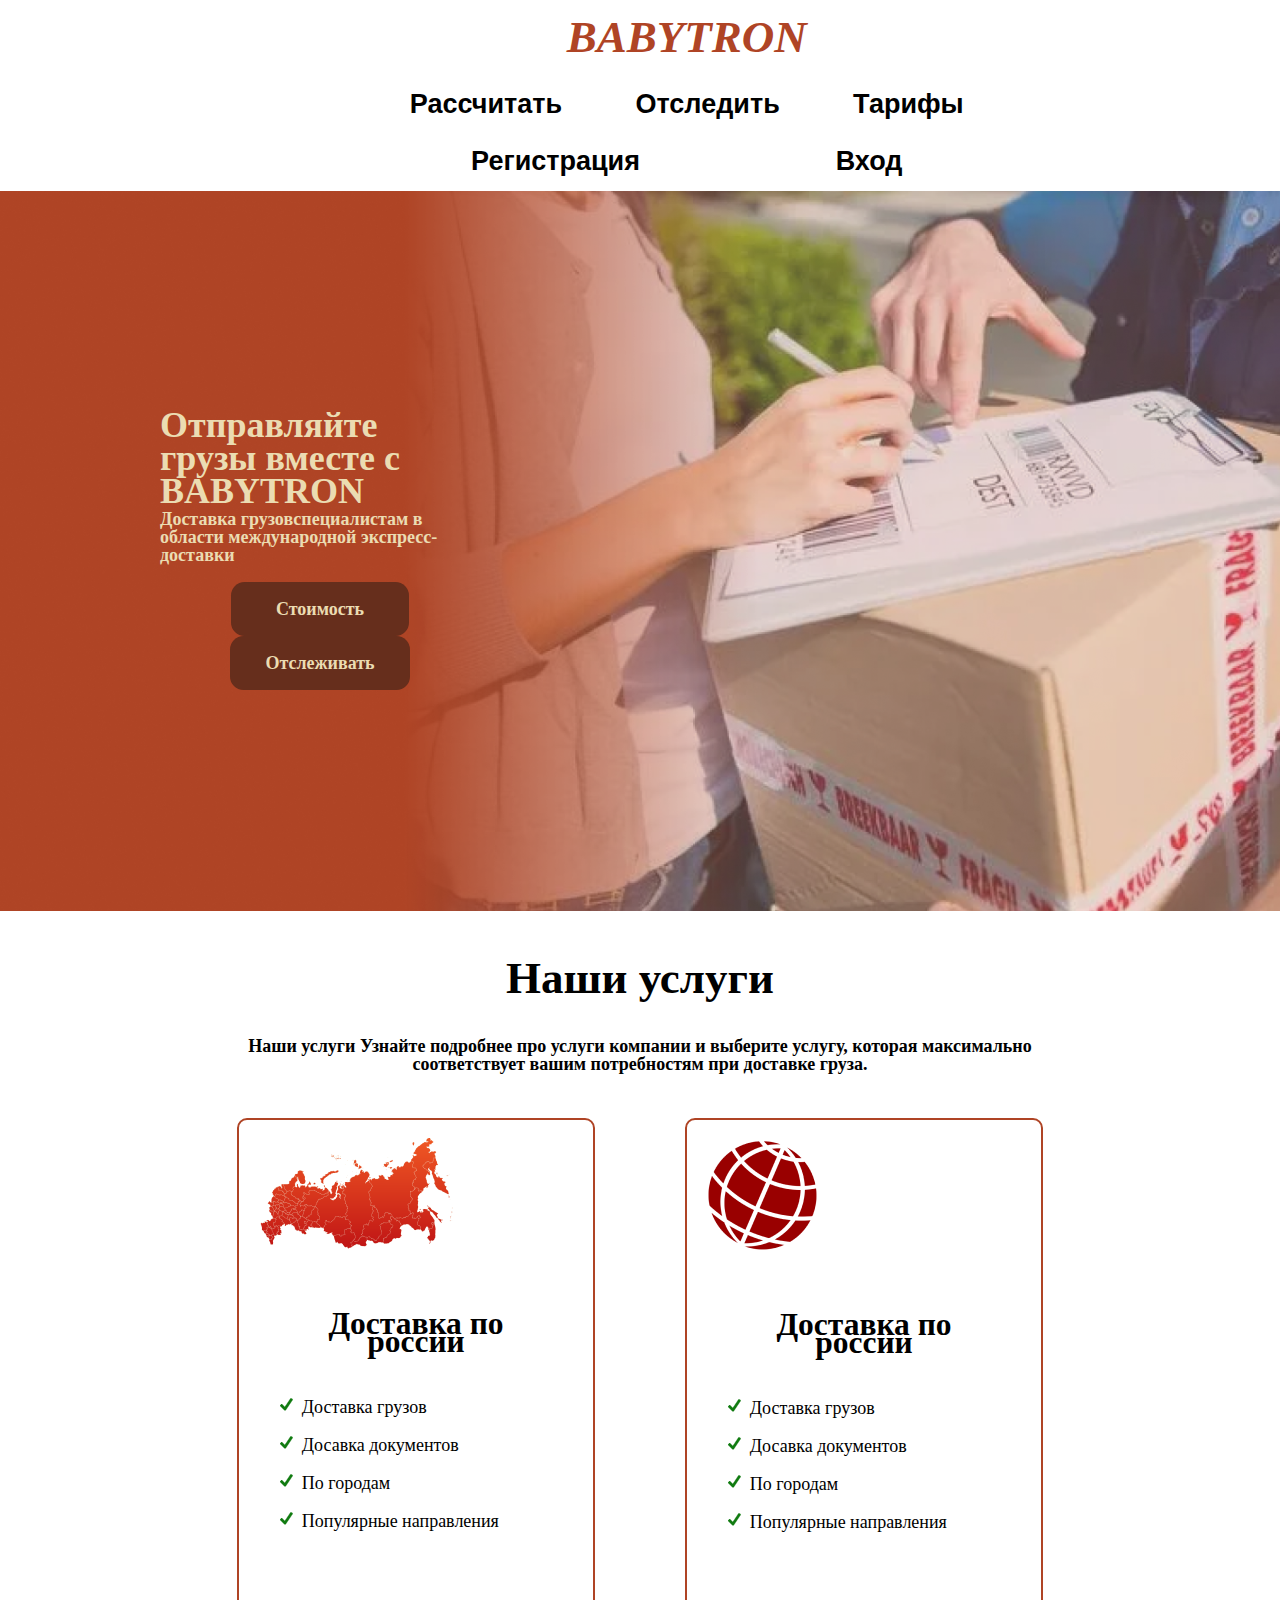
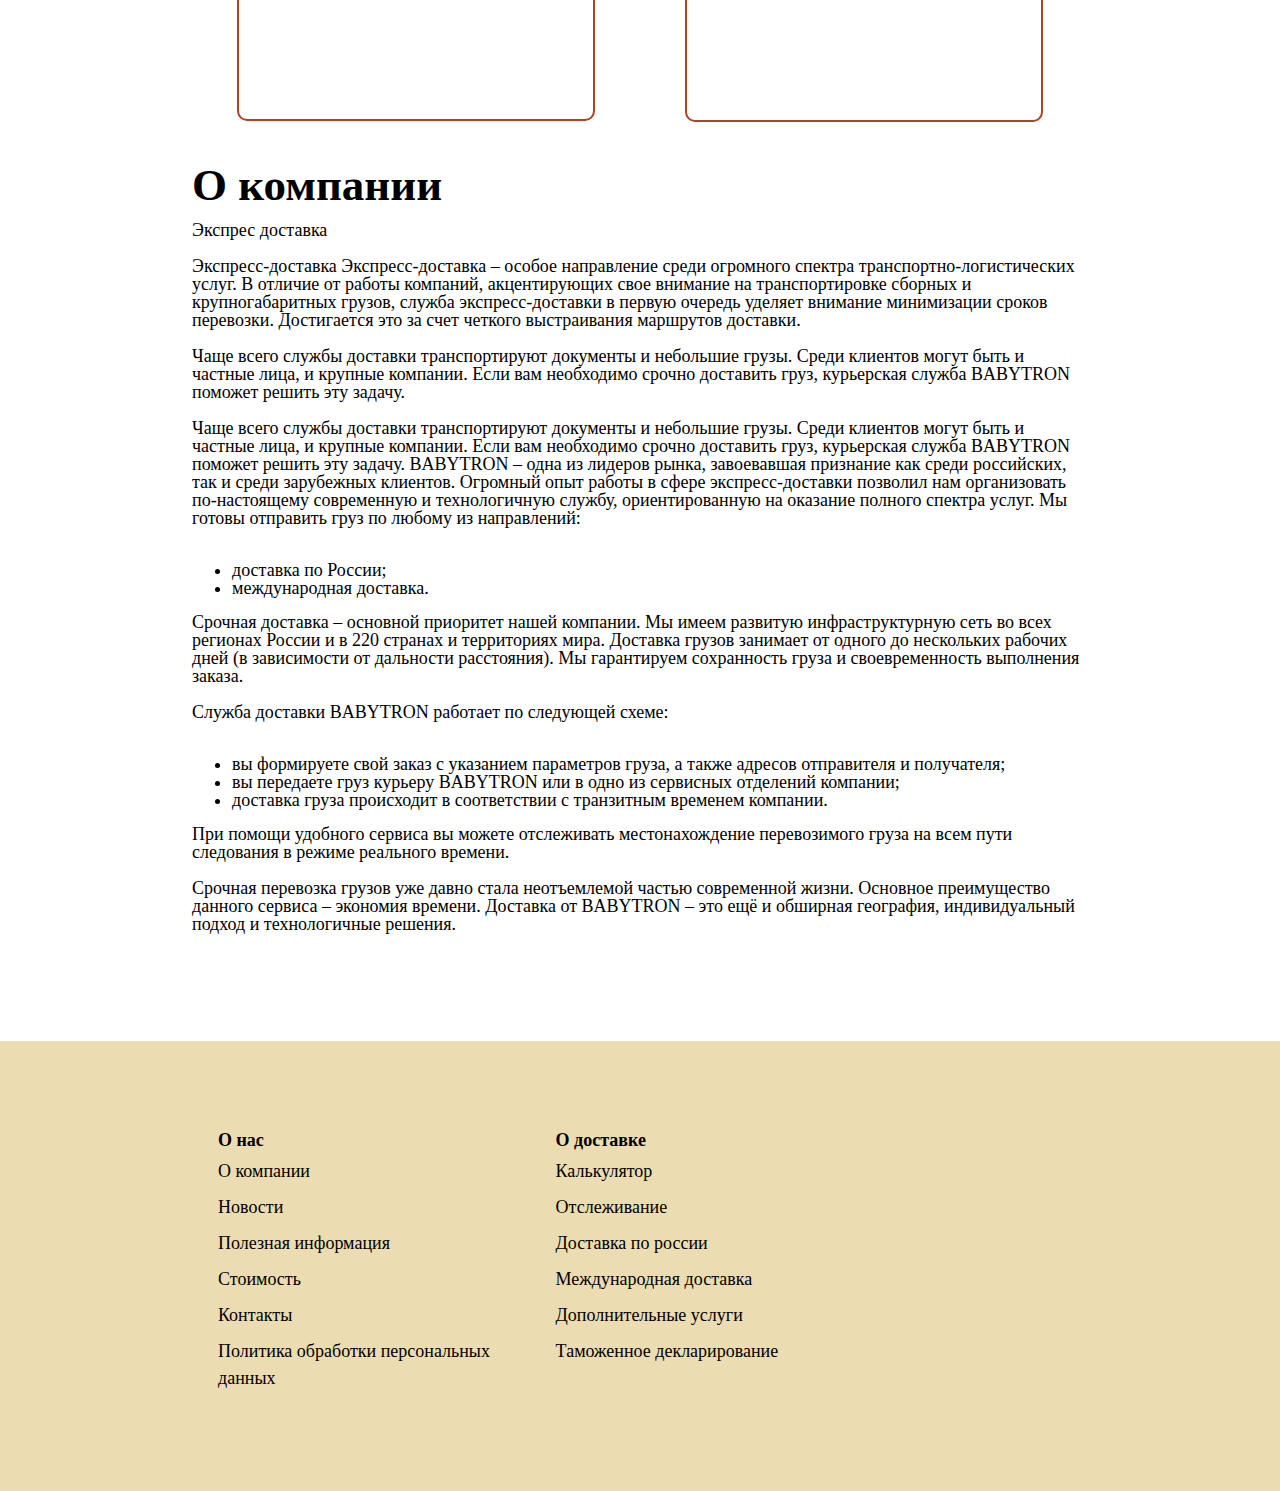
<file: course/html/index.html>
<!DOCTYPE html>
<html lang="en">

<head>
    <meta charset="UTF-8">
    <meta http-equiv="X-UA-Compatible" content="IE=edge">
    <meta name="viewport" content="width=device-width, initial-scale=1.0">
    <link rel="stylesheet" href="../css/style.css">
    <title>BABYTRON</title>
</head>

<body>
    <div class="wrapper">
        <header>
            <div class="hamburger-menu">

                <input id="menu__toggle" type="checkbox" />
                <label class="menu__btn" for="menu__toggle">
                    <span></span>
                </label>

                <ul class="menu__box">
                    <li>
                        <a class="menu__item" href="calculate.html">Рассчитать</a>
                    </li>
                    <li>
                        <a class="menu__item" href="Tracking.html">Отследить</a>
                    </li>
                    <li>
                        <a class="menu__item" href="Rates.php">Тарифы</a>
                    </li>
                    <li>
                        <a class="menu__item" href="enter2.html">Регистрация</a>
                    </li>
                    <li>
                        <a class="menu__item" href="enter1.html">Вход </a>
                    </li>
                </ul>
            </div>
            <div class="navigation">
                <div class="logo">
                    <ul class="nav_list">
                        <li class="nav__item nav__item--current">
                            <a class="nav__link" href="index.html">BABYTRON</a>
                        </li>
                    </ul>
                </div>
                <div class="nav">
                    <ul class="nav__list">
                        <li class="nav__item">
                            <a class="nav__link" href="calculate.html">Рассчитать</a>
                        </li>
                        <li class="nav__item">
                            <a class="nav__link" href="Tracking.html">Отследить</a>
                        </li>
                        <li class="nav__item">
                            <a class="nav__link" href="Rates.php">Тарифы</a>
                        </li>
                        <li class="nav__item">
                            <a class="nav__link" href="enter2.html">Регистрация</a>
                        </li>
                        <li class="nav__item">
                            <a class="nav__link" href="enter1.html">Вход </a>
                        </li>
                    </ul>
                </div>
            </div class="navigation">
        </header>






        <div class="preview">
            <div class="screensaver">
                <div class="section">
                    <div class="text">
                        <span>Отправляйте грузы вместе с BABYTRON</span>
                        <p>Доставка грузовспециалистам в области международной экспресс-доставки</p>
                    </div>
                    <div class="knopka">
                        <div class="transition">
                            <ul class="list">
                                <li class="item">
                                    <a class="nav__l" href="Rates.php">Стоимость</a>
                                </li>
                            </ul>
                        </div>
                        <div class="transition">
                            <ul class="list">
                                <li class="item">
                                    <a class="nav__l" href="calculate.html">Отслеживать</a>
                                </li>
                            </ul>
                        </div>
                    </div>
                </div>
            </div>
        </div>

        <main class="main">
            <div class="wrap_content">
                <div class="title">
                    <h2>Наши услуги</h2>
                    <p>Наши услуги Узнайте подробнее про услуги компании и выберите услугу, которая максимально
                        соответствует вашим потребностям при доставке груза.</p>
                </div>
                <div class="content">
                    <div class="blok">
                        <div class="img"><img src="../img/Karta.png" alt=""></div>
                        <div class="title_blok">
                            <h2>Доставка по россии</h2>
                            <ul>
                                <li>Доставка грузов</li>
                                <li>Досавка документов</li>
                                <li>По городам</li>
                                <li>Популярные направления</li>
                            </ul>
                        </div>
                    </div>
                    <div class="blok">
                        <div class="img"><img src="../img/Globys.png" alt=""></div>
                        <div class="title_blok">
                            <h2>Доставка по россии</h2>
                            <ul>
                                <li>Доставка грузов</li>
                                <li>Досавка документов</li>
                                <li>По городам</li>
                                <li>Популярные направления</li>
                            </ul>
                        </div>
                    </div>
                </div>
                <div class="info">
                    <h2>О компании</h2>
                    <p>Экспрес доставка</p>
                    <p>Экспресс-доставка Экспресс-доставка – особое направление среди огромного спектра
                        транспортно-логистических услуг.
                        В отличие от работы компаний, акцентирующих свое внимание на транспортировке сборных и
                        крупногабаритных грузов, служба экспресс-доставки
                        в первую очередь уделяет внимание минимизации сроков перевозки. Достигается это за счет четкого
                        выстраивания маршрутов доставки. </p>
                    <p>Чаще всего службы доставки транспортируют документы и небольшие грузы. Среди клиентов могут быть
                        и частные лица, и крупные компании.
                        Если вам необходимо срочно доставить груз, курьерская служба BABYTRON поможет решить эту задачу.
                    </p>
                    <p>Чаще всего службы доставки транспортируют документы и небольшие грузы. Среди клиентов могут быть
                        и частные лица, и крупные компании.
                        Если вам необходимо срочно доставить груз, курьерская служба BABYTRON поможет решить эту задачу.
                        BABYTRON – одна из лидеров рынка,
                        завоевавшая признание как среди российских, так и среди зарубежных клиентов. Огромный опыт
                        работы в сфере экспресс-доставки позволил
                        нам организовать по-настоящему современную и технологичную службу, ориентированную на оказание
                        полного спектра услуг.
                        Мы готовы отправить груз по любому из направлений:</p>
                    <ul>
                        <li>доставка по России;</li>
                        <li>международная доставка.</li>
                    </ul>
                    <p>Срочная доставка – основной приоритет нашей компании.
                        Мы имеем развитую инфраструктурную сеть во всех регионах России и в 220 странах и территориях
                        мира.
                        Доставка грузов занимает от одного до нескольких рабочих дней (в зависимости от дальности
                        расстояния).
                        Мы гарантируем сохранность груза и своевременность выполнения заказа.</p>
                    <p>Служба доставки BABYTRON работает по следующей схеме: </p>
                    <ul>
                        <li>вы формируете свой заказ с указанием параметров груза, а также адресов отправителя и
                            получателя;</li>
                        <li>вы передаете груз курьеру BABYTRON или в одно из сервисных отделений компании;</li>
                        <li>доставка груза происходит в соответствии с транзитным временем компании.</li>
                    </ul>
                    <p>При помощи удобного сервиса вы можете отслеживать местонахождение перевозимого груза на всем пути
                        следования в режиме
                        реального времени.</p>
                    <p> Срочная перевозка грузов уже давно стала неотъемлемой частью современной жизни. Основное
                        преимущество данного
                        сервиса – экономия времени. Доставка от BABYTRON – это ещё и обширная география, индивидуальный
                        подход и технологичные решения.</p>
                </div>
            </div>
        </main>



        <footer class="footer">
            <div class="footer_info">
                <div class="footer_info_blok">
                    <h4>О нас</h4>
                    <p>О компании</p>
                    <p>Новости</p>
                    <p>Полезная информация</p>
                    <p>Стоимость</p>
                    <p>Контакты</p>
                    <p>Политика обработки персональных данных</p>
                </div>
                <div class="footer_info_blok">
                    <h4>О доставке</h4>
                    <p>Калькулятор</p>
                    <p>Отслеживание</p>
                    <p>Доставка по россии</p>
                    <p>Международная доставка</p>
                    <p>Дополнительные услуги</p>
                    <p>Таможенное декларирование</p>
                </div>
            </div>
        </footer>
    </div>
</body>

</html>
</file>
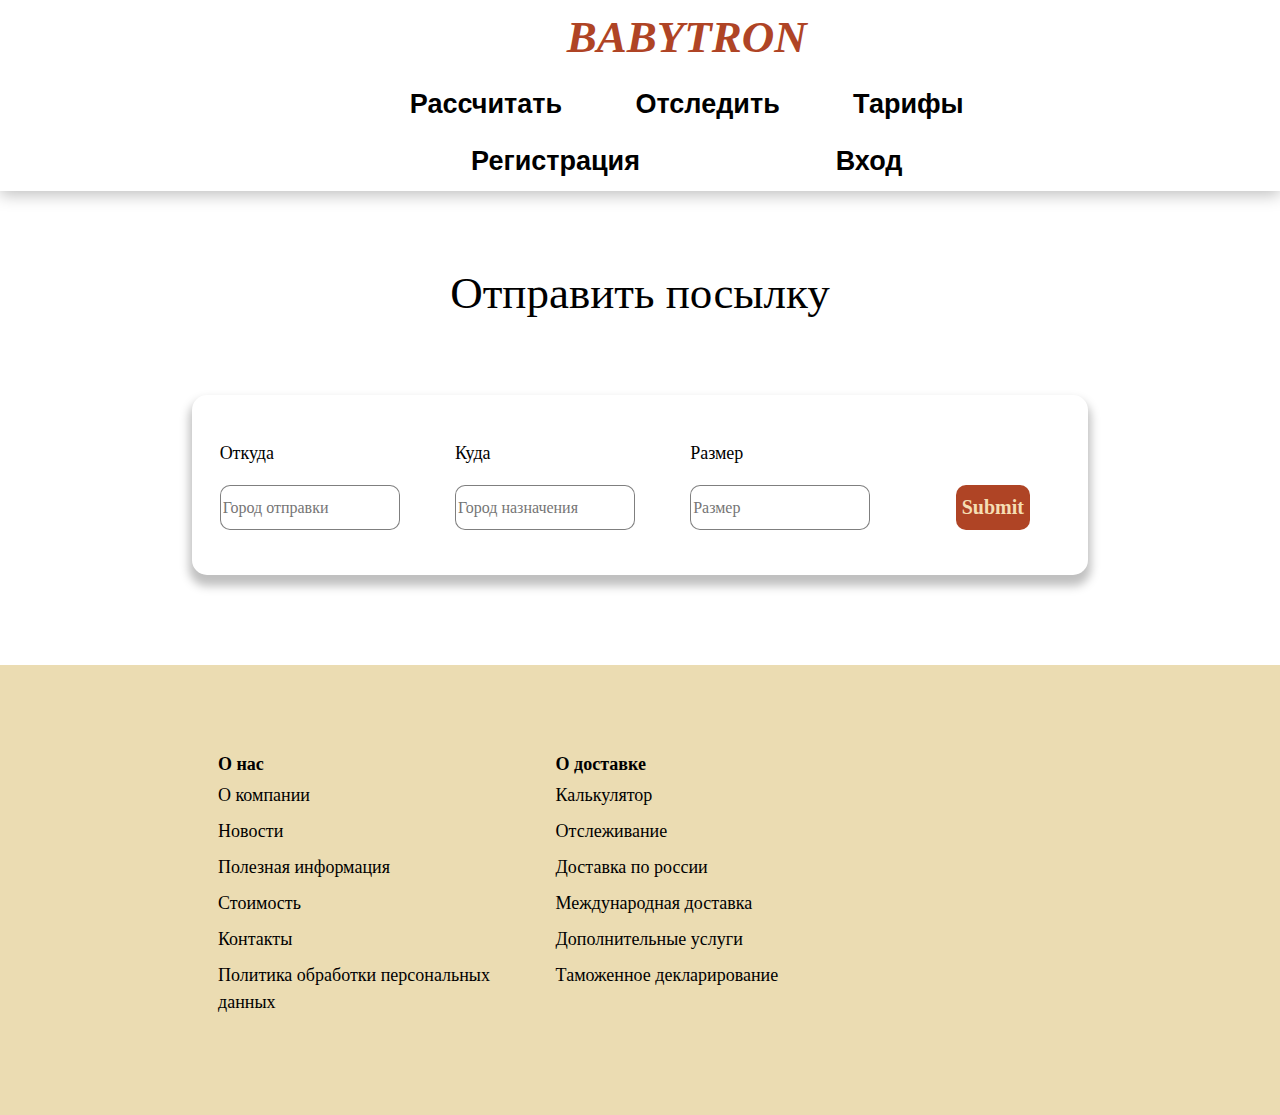
<file: course/html/calculate.html>
<!DOCTYPE html>
<html lang="en">
<head>
    <meta charset="UTF-8">
    <meta http-equiv="X-UA-Compatible" content="IE=edge">
    <meta name="viewport" content="width=device-width, initial-scale=1.0">
    <link rel="stylesheet" href="../css/style.css">
    <title>BABYTRON</title>
</head>
    <body>
        <div class="wrapper">
            <header>
                <div class="hamburger-menu">

                    <input id="menu__toggle" type="checkbox" />
                    <label class="menu__btn" for="menu__toggle">
                        <span></span>
                    </label>
    
                    <ul class="menu__box">
                        <li>
                            <a class="menu__item" href="calculate.html">Рассчитать</a>
                        </li>
                        <li>
                            <a class="menu__item" href="Tracking.html">Отследить</a>
                        </li>
                        <li>
                            <a class="menu__item" href="Rates.php">Тарифы</a>
                        </li>
                        <li>
                            <a class="menu__item" href="enter2.html">Регистрация</a>
                        </li>
                        <li>
                            <a class="menu__item" href="enter1.html">Вход  </a>
                        </li>
                    </ul>
                </div>
                <div class="navigation">
                    <div class="logo">
                        <ul class="nav_list">
                            <li class="nav__item nav__item--current">
                                <a class="nav__link" href="index.html">BABYTRON</a>
                            </li>
                        </ul>
                    </div>
                    <div class="nav">
                        <ul class="nav__list">
                            <li class="nav__item">
                                <a class="nav__link" href="calculate.html">Рассчитать</a>
                            </li>
                            <li class="nav__item">
                                <a class="nav__link" href="Tracking.html">Отследить</a>
                            </li>
                            <li class="nav__item">
                                <a class="nav__link" href="Rates.php">Тарифы</a>
                            </li>
                            <li class="nav__item">
                                <a class="nav__link" href="enter2.html">Регистрация</a>
                            </li>
                            <li class="nav__item">
                                <a class="nav__link" href="enter1.html">Вход  </a>
                            </li>
                        </ul>
                    </div>
                </div class="navigation">
            </header>


            <main class="main">
                <div class="wrap_content">
                    <div class="calculate_title">
                        <h1>Отправить посылку</h1>
                    </div>
                    <div class="calculate_blok">
                        <div class="rovno1
                        
                        ">
                            <div class="calculate_blok_connection">
                                <p>Откуда</p>
                                <dvi class="calculate_blok_input">
                                    <input type="text" placeholder="Город отправки" name="" id="otkuda">
                                </dvi>
                            </div>


                            <div class="calculate_blok_connection">
                                <p>Куда</p>
                                <dvi class="calculate_blok_input">
                                    <input type="text" placeholder="Город назначения" name="" id="kuda">
                                </dvi>
                            </div>


                            <div class="calculate_blok_connection">
                                <p>Размер</p>
                                <div class="calculate_blok_input">
                                    <input type="text" placeholder="Размер" name="" id="razmer">
                                </div>
                            </div>


                            </dvi>
                            <div class="calculate_blok_button">
                                <dvi class="calculate_blok_cal">
                                    <input type="submit" placeholder="123"  name="" id="subbut">
                                </dvi>
                            </div>
                        </div>
                    </div>
                </div>
            </main>



            <footer class="footer">
                <div class="footer_info">
                    <div class="footer_info_blok">
                        <h4>О нас</h4>
                        <p>О компании</p>
                        <p>Новости</p>
                        <p>Полезная информация</p>
                        <p>Стоимость</p>
                        <p>Контакты</p>
                        <p>Политика обработки персональных данных</p>
                    </div>
                    <div class="footer_info_blok">
                        <h4>О доставке</h4>
                        <p>Калькулятор</p>
                        <p>Отслеживание</p>
                        <p>Доставка по россии</p>
                        <p>Международная доставка</p>
                        <p>Дополнительные услуги</p>
                        <p>Таможенное декларирование</p>
                    </div>
                </div>
            </footer>
        </div>
    </body>
</html>
</file>
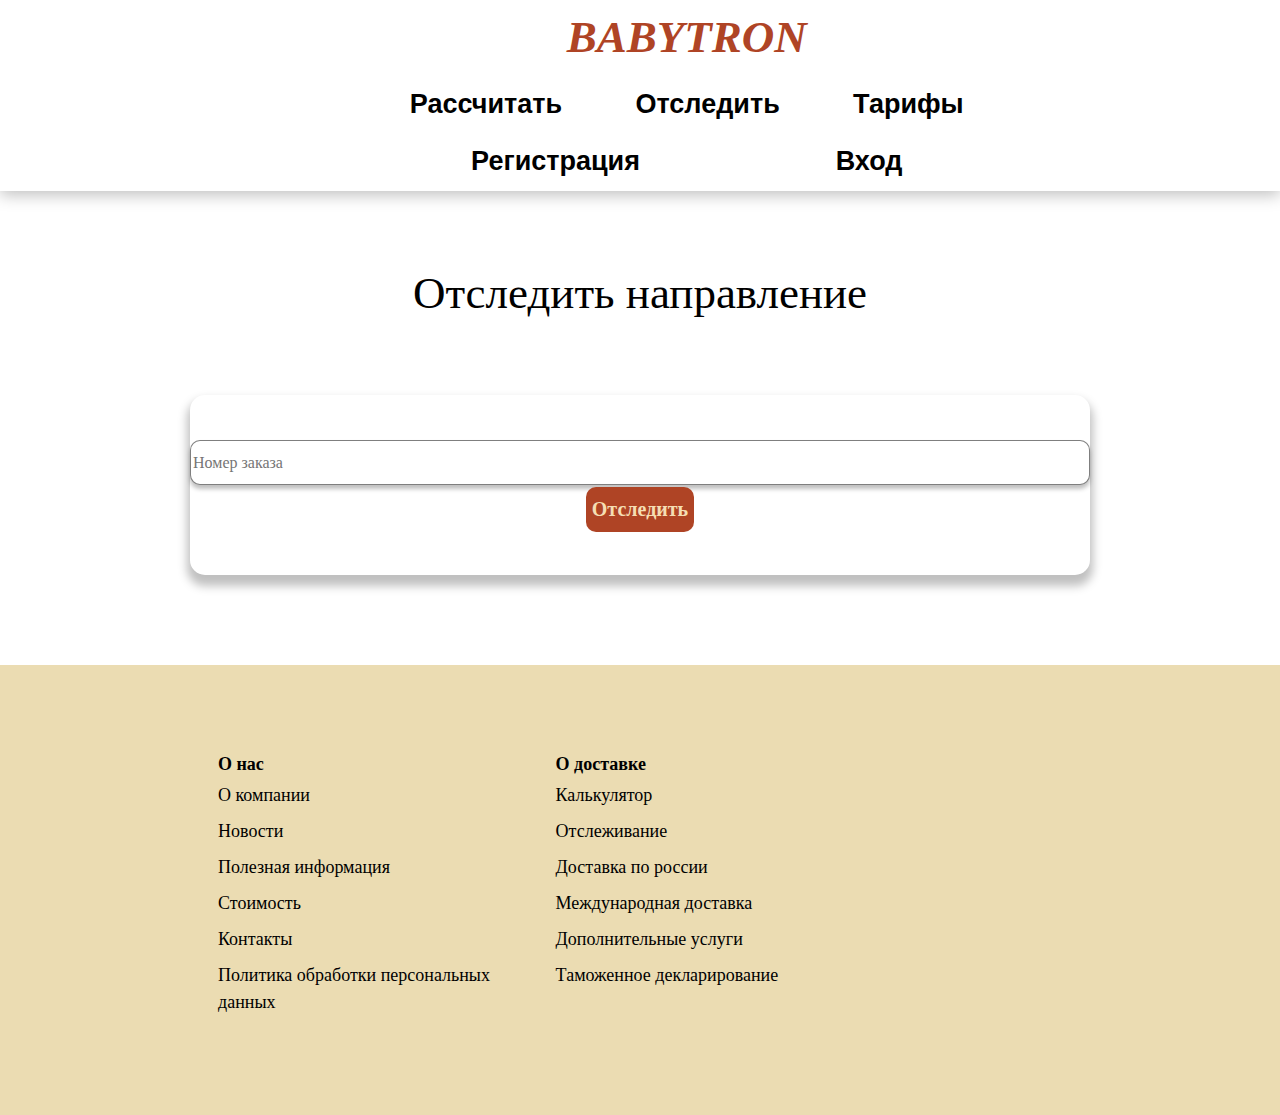
<file: course/html/Tracking.html>
<!DOCTYPE html>
<html lang="en">
<head>
    <meta charset="UTF-8">
    <meta http-equiv="X-UA-Compatible" content="IE=edge">
    <meta name="viewport" content="width=device-width, initial-scale=1.0">
    <link rel="stylesheet" href="../css/style.css">
    <title>BABYTRON</title>
</head>
    <body>
        <div class="wrapper">
            <header>
                <div class="hamburger-menu">

                    <input id="menu__toggle" type="checkbox" />
                    <label class="menu__btn" for="menu__toggle">
                        <span></span>
                    </label>
    
                    <ul class="menu__box">
                        <li>
                            <a class="menu__item" href="calculate.html">Рассчитать</a>
                        </li>
                        <li>
                            <a class="menu__item" href="Tracking.html">Отследить</a>
                        </li>
                        <li>
                            <a class="menu__item" href="Rates.php">Тарифы</a>
                        </li>
                        <li>
                            <a class="menu__item" href="enter2.html">Регистрация</a>
                        </li>
                        <li>
                            <a class="menu__item" href="enter1.html">Вход  </a>
                        </li>
                    </ul>
                </div>
                <div class="navigation">
                    <div class="logo">
                        <ul class="nav_list">
                            <li class="nav__item nav__item--current">
                                <a class="nav__link" href="index.html">BABYTRON</a>
                            </li>
                        </ul>
                    </div>
                    <div class="nav">
                        <ul class="nav__list">
                            <li class="nav__item">
                                <a class="nav__link" href="calculate.html">Рассчитать</a>
                            </li>
                            <li class="nav__item">
                                <a class="nav__link" href="Tracking.html">Отследить</a>
                            </li>
                            <li class="nav__item">
                                <a class="nav__link" href="Rates.php">Тарифы</a>
                            </li>
                            <li class="nav__item">
                                <a class="nav__link" href="enter2.html">Регистрация</a>
                            </li>
                            <li class="nav__item">
                                <a class="nav__link" href="enter1.html">Вход  </a>
                            </li>
                        </ul>
                    </div>
                </div class="navigation">
            </header>


            <main class="main">
                <div class="wrap_content">
                    <div class="calculate_title">
                        <h1>Отследить направление</h1>
                    </div>
                    <div class="calculate_blok">
                        <div class="rovno">
                            <div class="search">
                                <dvi class="calculate_blok_cal">
                                    <input type="text" placeholder="Номер заказа" name="" id="otsledit">
                                </dvi>
                            </div>
                            <div class="calculate_blok_button">
                                <div class="calculate_blok_cal">
                                    <button type="submit" id="subbut">Отследить</button>
                                </div>
                            </div>
                        </div>
                    </div>
                </div>
                </div>
            </main>



            <footer class="footer">
                <div class="footer_info">
                    <div class="footer_info_blok">
                        <h4>О нас</h4>
                        <p>О компании</p>
                        <p>Новости</p>
                        <p>Полезная информация</p>
                        <p>Стоимость</p>
                        <p>Контакты</p>
                        <p>Политика обработки персональных данных</p>
                    </div>
                    <div class="footer_info_blok">
                        <h4>О доставке</h4>
                        <p>Калькулятор</p>
                        <p>Отслеживание</p>
                        <p>Доставка по россии</p>
                        <p>Международная доставка</p>
                        <p>Дополнительные услуги</p>
                        <p>Таможенное декларирование</p>
                    </div>
                </div>
            </footer>
        </div>
    </body>
</html>
</file>
<file: course/css/style.css>
body {
  /* font-family: 'Gill Sans', 'Gill Sans MT', Calibri, 'Trebuchet MS', sans-serif; */
}

/* Box sizing rules */
*,
*::before,
*::after {
  box-sizing: border-box;
}
 
/* Remove default padding */
ul[class],
ol[class] {
  padding: 0;
}
 
/* Remove default margin */
body,
h1,
h2,
h3,
h4,
p,
ul[class],
ol[class],
li,
figure,
figcaption,
blockquote,
dl,
dd {
  margin: 0;
}
 
/* Set core body defaults */
body {
  min-height: 100vh;
  scroll-behavior: smooth;
  text-rendering: optimizeSpeed;
  line-height: 1.5;
}
 
/* Remove list styles on ul, ol elements with a class attribute */
ul[class],
ol[class] {
  list-style: none;
}

a{
  text-decoration: none;
  color: #666;
}
 
/* Make images easier to work with */

img {
  max-width: 100%;
  display: block;
}
 
/* Natural flow and rhythm in articles by default */
article > * + * {
  margin-top: 1em;
}
 
/* Inherit fonts for inputs and buttons */
input,
button,
textarea,
select {
  font: inherit;
}

/*! normalize.css v8.0.1 | MIT License | github.com/necolas/normalize.css */
html {
    line-height: 1.15;
    -webkit-text-size-adjust: 100%;
  }
  body {
    margin: 0;
  }
  main {
    display: block;
  }
  h1 {
    font-size: 2em;
    margin: 0.67em 0;
  }
  hr {
    box-sizing: content-box;
    height: 0;
    overflow: visible;
  }
  pre {
    font-family: monospace, monospace;
    font-size: 1em;
  }
  a {
    background-color: transparent;
  }
  abbr[title] {
    border-bottom: none;
    text-decoration: underline;
    text-decoration: underline dotted;
  }
  b,strong {
    font-weight: bolder;
  }
  code,kbd,samp {
    font-family: monospace, monospace;
    font-size: 1em;
  }
  small {
    font-size: 80%;
  }
  sub,sup {
    font-size: 75%;
    line-height: 0;
    position: relative;
    vertical-align: baseline;
  }
  sub {
    bottom: -0.25em;
  }
  sup {
    top: -0.5em;
  }
  img {
    border-style: none;
  }
  button,input,optgroup,select,textarea {
    font-family: inherit;
    font-size: 100%;
    line-height: 1.15;
    margin: 0;
  }
  button,input {
    overflow: visible;
  }
  button,select {
    text-transform: none;
  }
  button,[type="button"],[type="reset"],[type="submit"] {
    -webkit-appearance: button;
  }
  button::-moz-focus-inner,
  [type="button"]::-moz-focus-inner,
  [type="reset"]::-moz-focus-inner,
  [type="submit"]::-moz-focus-inner {
    border-style: none;
    padding: 0;
  }
  button:-moz-focusring,
  [type="button"]:-moz-focusring,
  [type="reset"]:-moz-focusring,
  [type="submit"]:-moz-focusring {
    outline: 1px dotted ButtonText;
  }
  fieldset {
    padding: 0.35em 0.75em 0.625em;
  }
  legend {
    box-sizing: border-box;
    color: inherit;
    display: table;
    max-width: 100%;
    padding: 0;
    white-space: normal;
  }
  progress {
    vertical-align: baseline;
  }
  textarea {
    overflow: auto;
  }
  [type="checkbox"],[type="radio"] {
    box-sizing: border-box;
    padding: 0;
  }
  [type="number"]::-webkit-inner-spin-button,[type="number"]::-webkit-outer-spin-button {
    height: auto;
  }
  [type="search"] {
    -webkit-appearance: textfield;
    outline-offset: -2px;
  }
  [type="search"]::-webkit-search-decoration {
    -webkit-appearance: none;
  }
  ::-webkit-file-upload-button {
    -webkit-appearance: button;
    font: inherit;
  }
  details {
    display: block;
  }
  summary {
    display: list-item;
  }
  template {
    display: none;
  }
  [hidden] {
    display: none;
  }


body{
margin: 0; 
display: flex;
/* align-items: center;
justify-content: center; */
flex-direction: column;
min-height: 100vh;
}
.wrapper{
overflow: hidden;
display: flex;
flex-direction: column;
min-width: 100%;
}



/* ----------------------------------------------------------------------------------------------------------------- */

header{
display: flex;
align-items: center;
justify-content: center;
width: 100%;
height: 20%;

background: #FFFFFF;
box-shadow: 0px 4px 15px rgba(0, 0, 0, 0.25);
}

.navigation{
display: flex;
justify-content: center;
align-items: center;
flex-basis: 70%;
flex-wrap: wrap;    
}

.logo{
flex-basis: 30%;
}

.logo a{
justify-content: center;
font-family: 'Roboto';
font-style: italic;
font-weight: 700;
font-size: 5vh;
line-height: 5vh ;
color: #AF4425;
}

.nav_list{
    display: flex;
    justify-content: space-around;
}

.nav{
display: flex;
justify-content: space-around;
flex-basis: 70%;
}

.nav__list{
    width: 100%;
    display: flex;
    justify-content: space-around;
    flex-wrap: wrap;
}

.nav__item{
    padding: 1.7vh;
}

a{
  font-family: 'Segoe UI', Tahoma, Geneva, Verdana, sans-serif;
}

.nav a{
font-family: 'Segoe UI', Tahoma, Geneva, Verdana, sans-serif;
font-style: normal;
font-weight: 700;
font-size: 3vh;
line-height: 3vh;
display: flex;
align-items: center;
text-align: center;

color: #000000;

}




/* ------------------------------------------------------------------------------------------------------ */

@media screen and (min-width: 768px) {

  .hamburger-menu{
    visibility: hidden;
  }
  }

  @media screen and (max-width: 768px) {

    .nav{
      display: none;
    }

    #menu__toggle {
      opacity: 0;
    }
    #menu__toggle:checked + .menu__btn > span {
      transform: rotate(45deg);
    }
    #menu__toggle:checked + .menu__btn > span::before {
      top: 0;
      transform: rotate(0deg);
    }
    #menu__toggle:checked + .menu__btn > span::after {
      top: 0;
      transform: rotate(90deg);
    }
    #menu__toggle:checked ~ .menu__box {
      left: 0 !important;
    }
    .menu__btn {
      position: fixed;
      top: 20px;
      left: 20px;
      width: 26px;
      height: 26px;
      cursor: pointer;
      z-index: 1;
    }
    .menu__btn > span,
    .menu__btn > span::before,
    .menu__btn > span::after {
      display: block;
      position: absolute;
      width: 100%;
      height: 2px;
      background-color: #616161;
      transition-duration: .25s;
    }
    .menu__btn > span::before {
      content: '';
      top: -8px;
    }
    .menu__btn > span::after {
      content: '';
      top: 8px;
    }
    .menu__box {
      display: block;
      position: fixed;
      top: 0;
      left: -100%;
      width: 300px;
      height: 100%;
      margin: 0;
      padding: 80px 0;
      list-style: none;
      background-color: #ECEFF1;
      box-shadow: 2px 2px 6px rgba(0, 0, 0, .4);
      transition-duration: .25s;
    }
  
  
    .menu__item {
      display: block;
      padding: 5vh 0vh;
      color: #333;
      font-family: 'Roboto', sans-serif;
      font-size: 3.5vh;
      font-weight: 600;
      text-decoration: none;
      transition-duration: .25s;
    }
    .menu__item:hover {
      background-color: #CFD8DC;
    }
    }

/* ------------------------------------------------------------------------------------------------------ */



.preview{
display: flex;
width: 100%;
}

.screensaver{              
display: flex;
align-items: center;
width: 100%;
height: 80vh;

background-blend-mode: multiply;
background-image: url(../img/image.png);
background-position: top;
background-repeat: no-repeat;
background-size: cover;
}


.section{
display: flex;
height: 100%;
flex-basis: 50%;
align-items: center;
justify-content: center;
flex-direction: column;
}


.text{
flex-basis: 20%;
width: 50%;
font-family: 'Roboto';
font-style: normal;
font-weight: 700;
font-family: bold;
align-items: center;
color: #EBDCB2;
margin-bottom:2vh ;
}


.section span{
font-size: 4vh;
line-height: 3.2vh;
}

p{
font-size: 2vh;
line-height: 2vh;
}

.knopka{
display: flex;
width: 50%;
flex-basis: 10%;
justify-content: space-around;
align-items: center;
flex-wrap: wrap;
}

.transition{
display: flex;
justify-content: center;
align-items: center;
flex-basis: 48%;
width: 20vh;
height: 6vh;
background: #662E1C;
border-radius: 1.5vh;
}



.item a{
display: flex;
align-items: center;
justify-content: center;
font-family: 'Roboto';
font-style: normal;
font-weight: 700;
font-size: 2vh;
line-height: 1.5vh;
padding: 2vh 5vh 2vh 5vh;

color: #EBDCB2;
}


.main{
    display: flex;
    justify-content: center;
    align-items: center;
    width: 100%;
    padding-bottom: 10vh;
}

.wrap_content{
flex-basis: 70%;
display:flex;
justify-content: center;
align-items: center;
flex-wrap: wrap;

}

.content{
display: flex;
flex-basis: 100%;
height: 60%;
justify-content: space-around;
padding-bottom: 5vh;
}

@media screen and (max-width: 440px) {
  .content {
    flex-direction: column;
  }

  .blok:nth-child(2) {
    margin-top: 20px;
  }
}

.title{
width: 100%;
font-family: 'Roboto';
font-style: normal;
font-weight: 700;
font-size: 4vh;
line-height: 5vh;
text-align: center;
padding: 5vh;
color: #000000;
}

.title_blok{
display: flex;
justify-content: flex-start;
align-items: flex-start;
flex-direction: column;
width: 100%;
font-family: 'Roboto';
font-style: normal;
font-weight: 700;
font-size: 3vh;
line-height: 5vh;
text-align: center;
padding: 5vh;
color: #000000;
}


.title h2{
font-family: 'Roboto';
font-style: normal;
font-weight: 700;
font-size: 5vh;
line-height: 5vh;
text-align: center;
padding-bottom: 4vh;
color: #000000;
}

.title_blok h2{
font-family: 'Roboto';
font-style: normal;
font-weight: 700;
font-size: 3.5vh;
line-height: 2vh;
text-align: center;
padding-bottom: 1vh;
color: #000000;
}

.title_blok ul{
    list-style: none;
    list-style-image: url(../img/wing.png);
    display: flex;
    justify-content: right;
    align-items: flex-start;
    flex-direction: column;
    width: 100%;
    font-family: 'Roboto';
    font-style: normal;
    font-weight: 500;
    font-size: 2vh;
    line-height: 2vh;
    text-align: center;
    padding: 2vh;
    color: #000000;
}

.title_blok ul>li{
    padding-bottom: 2vh;
}

.blok{
box-sizing: border-box;
display: flex;
justify-content: flex-start;
flex-wrap: wrap;
flex-basis: 40%;
width: 10%;
height: 10%;
padding-bottom: 10vh;
border: 2px solid #AF4425;
border-radius: 10px;
}


@media screen and (max-width: 440px) {
  .blok{
    width: 100%;
    height: 10%;
  }
}

.img{
    padding: 2vh;
}

.info h2{
font-family: 'Roboto';
font-style: normal;
font-weight: 700;
font-size: 5vh;
line-height: 4vh;
padding-bottom: 2vh;
}

.info p{
font-family: 'Roboto';
font-style: normal;
font-weight: 500;
font-size: 2vh;
line-height: 2vh;
padding-bottom: 2vh;
}

.info ul>li{
font-family: 'Roboto';
font-style: normal;
font-weight: 500;
font-size: 2vh;
line-height: 2vh;
}



/* ---------------------------------------------------------------------------------------------------------- */

.footer{
flex-shrink: 0;
display: flex;
align-items: center;
justify-content: center;
width: 100%;
height: 30%;

background: #EBDCB2;
}

.footer_info{
    display: flex;
    flex-basis: 80%;
    justify-content: flex-start;
    align-items: flex-start;
    padding: 10vh;
}

.footer_info_blok{
    display: flex;
    justify-content: flex-start;
    align-items: flex-start;
    flex-direction: column;
    flex-basis: 40%;
    padding: 0vh 4vh 0vh 0vh;
}

.footer_info_blok h4{
font-family: 'Roboto';
font-style: normal;
font-weight: 700;
font-size: 2vh;
line-height: 2vh;
padding-bottom: 1vh;


color: #000000;
}

.footer_info_blok p{
font-family: 'Roboto';
font-style: normal;
font-weight: 500;
font-size: 2vh;
line-height: 3vh;
padding-bottom: 1vh;
    
    
color: #000000;
}

/* -------------------------------------------------------------------------------------------------------------- */

/* Calculate */

.calculate_title h1{
    font-family: 'Roboto';
    font-style: normal;
    font-weight: 540;
    font-size: 5vh;
    line-height: 6vh;
    display: flex;
    align-items: center;
    padding-top: 5vh;
    padding-bottom: 5vh;
    color: #000000;
}

.calculate_blok{
    display: flex;
    justify-content:center;
    align-items: center;
    flex-wrap: wrap;
    width: 100%;
    min-height: 20vh;
    
    background: #FFFFFF;
    box-shadow: 0px 8px 10px 3px rgba(0, 0, 0, 0.25);
    border-radius: 15px;
    }

.calculate_blok_connection{
    display: flex;
    flex-direction: column;
    flex-basis: 15%;
}

.calculate_blok_connection p{
font-family: 'Inter';
font-style: normal;
font-weight: 400;
font-size: 2vh;
line-height: 3vh;
display: flex;
align-items: center;
padding-bottom: 2vh;

color: #000000;
}


/* .calculate_blok_input{
display: flex;
justify-content: center;
align-items: center;
flex-wrap: wrap;
flex-basis: 20%;

box-sizing: border-box;
width: 20vh;
height: 10vh;

background: #FFFFFF;
border: 1px solid rgba(0, 0, 0, 0.5);
border-radius: 10px;
} */

.calculate_blok_input p{
padding: 1.5vh;
font-family: 'Inter';
font-style: normal;
font-weight: 400;
font-size: 2vh;
line-height: 2vh;


color: rgba(0, 0, 0, 0.6);
}

#razmer{
  display: flex;
  justify-content: center;
  align-items: center;
  flex-wrap: wrap;
  flex-basis: 20%;
  
  box-sizing: border-box;
  width: 20vh;
  height: 5vh;
  
  background: #FFFFFF;
  border: 1px solid rgba(0, 0, 0, 0.5);
  border-radius: 10px;
}

#kuda{
  display: flex;
  justify-content: center;
  align-items: center;
  flex-wrap: wrap;
  flex-basis: 20%;
  
  box-sizing: border-box;
  width: 20vh;
  height: 5vh;
  
  background: #FFFFFF;
  border: 1px solid rgba(0, 0, 0, 0.5);
  border-radius: 10px;
}

#otkuda{
  display: flex;
  justify-content: center;
  align-items: center;
  flex-wrap: wrap;
  flex-basis: 20%;
  
  box-sizing: border-box;
  width: 20vh;
  height: 5vh;
  
  background: #FFFFFF;
  border: 1px solid rgba(0, 0, 0, 0.5);
  border-radius: 10px;
}

#otsledit{
  display: flex;
justify-content: flex-start;
align-items: flex-start;
height: 5vh;
width: 15vh;

box-sizing: border-box;

width: 100vh;

background: #FFFFFF;
border: 1px solid rgba(0, 0, 0, 0.5);
box-shadow: 0px 4px 4px rgba(0, 0, 0, 0.25);
border-radius: 10px;
}

#subbut{
display: flex;
justify-content: center;
align-items: center;
flex-wrap: wrap;
flex-basis: 20%;
    
box-sizing: border-box;

height: 5vh;
width: 15vh;

font-size: 20px;
font-weight: bold;
color: wheat;

border: none;
background: #AF4425;
border-radius: 10px;
}

#subbut:hover{
  background: #772e19;
  }

.calculate_blok_button{
    display: flex;
    align-items: center;
    justify-content: center;
    flex-wrap: wrap;
    flex-basis: 15%;

}

.calculate_blok_cal{
display: flex;
justify-content: center;
align-items: center;
flex-wrap: wrap;
flex-basis: 20%;
    

height: 5vh;

}

.calculate_blok_cal p{
padding: 1.5vh;
font-family: 'Inter';
font-style: normal;
font-weight: 700;
font-size: 2vh;
display: flex;

color: #FFFFFF;
}

.rovno{
    display: flex;
    justify-content: space-around;
    align-items: center;
    flex-wrap: wrap;
    width: 100%;
    height: 50%;
}

.rovno1{
  display: flex;
  justify-content: space-around;
  align-items: flex-end;
  flex-wrap: wrap;
  width: 100%;
  height: 50%;
}

/* ---------------------------------------------------------------------------------------------------- */
/* TRAKING */


.search{
display: flex;
flex-basis: 70%;
justify-content: center;
align-items: center;


height: 5.5vh;
}

.search p{
padding: 2vh;
font-family: 'Inter';
font-style: normal;
font-weight: 400;
font-size: 2vh;
line-height: 2vh;


color: rgba(0, 0, 0, 0.6);
}


.img_search{
width: 3vh;
height: 3vh;
margin: 1.5vh;
}

/* ----------------------------------------------------------------------------------------- */
/* RATEST */

.ratest_blok{
    display: flex;
    justify-content:space-around;
    align-items: center;
    flex-wrap: wrap;
    width: 100%;
    min-height: 10vh;
    margin-bottom: 4vh;
    
    background: #FFFFFF;
    box-shadow: 0px 8px 10px 3px rgba(0, 0, 0, 0.25);
    border-radius: 15px;
}

.ratest_title{
    display: flex;
    justify-content: flex-start;
    align-items: center;
    flex-basis: 20%;
}

.ratest_title p{
font-family: 'Roboto';
font-style: normal;
font-weight: 500;
font-size: 2vh;
line-height: 2vh;
    
color: #000000;
}

.style{
font-family: 'Inter';
font-style: normal;
font-weight: 800;

color: #AF4425;
}

/* ------------------------------------------------------------------------------------------ */
/* REGISTRATION */

.registration{
display: flex;
justify-content: space-around;
align-items: center;
flex-direction: column;
width: 560px;
height: 560px;
margin-top: 10vh;



    background: #EBDCB2;
    border-radius: 30px;
}

.registration_info{
display: flex;
justify-content: space-around;
align-items: center;
flex-direction: column;
flex-basis: 20%;
}

.registration_input{
display: flex;
width: 504px;
height: 63px;
margin-bottom: 2vh;


background: #FFFFFF;
border: 2px solid #AF4425;
border-radius: 30px;
}

.registration_input p{
padding: 2vh;
font-family: 'Inter';
font-style: normal;
font-weight: 300;
font-size: 20px;
line-height: 20px;

display: flex;
align-items: center;
text-align: center;

color: rgba(0, 0, 0, 0.5);


color: rgba(0, 0, 0, 0.6);
}


.registration_button{
display: flex;
justify-content: space-around;
align-items: center;
flex-direction: column;
flex-basis: 20%;
}

.registration__button{
display: flex;
justify-content: center;
align-items: center;
width: 504px;
height: 95px;
left: 709px;
top: 705px;

background: #AF4425;
border-radius: 30px;
}

.registration__button p{
font-family: 'Inter';
font-style: normal;
font-weight: 800;
font-size: 30px;
line-height: 20px;
/* or 67% */

display: flex;
align-items: center;
text-align: center;

color: #FFFFFF;

}

/* ------------------------------------------------------------------------------------------------------------------------- */
/* Entry */

.entry{
display: flex;
justify-content: space-around;
align-items: center;
flex-direction: column;
width: 560px;
height: 400px;
margin-top: 10vh;
    
    
    
    background: #EBDCB2;
    border-radius: 30px;
}

/* ----------------------------------------------------------------- */


.nav__item a:hover{
  color: #AF4425;
}

/* ---------------------------------------------------------------------------- */

.transition{
  cursor: pointer;
  -webkit-transition-duration: 0.4s;
  transition-duration: 0.4s;
}

.transition:hover{
background-color: #EBDCB2;
}

.item a{
  cursor: grabbing;
  -webkit-transition-duration: 0.4s;
  transition-duration: 0.4s;
}

.item a:hover{
  color: #662E1C;
}
</file>
